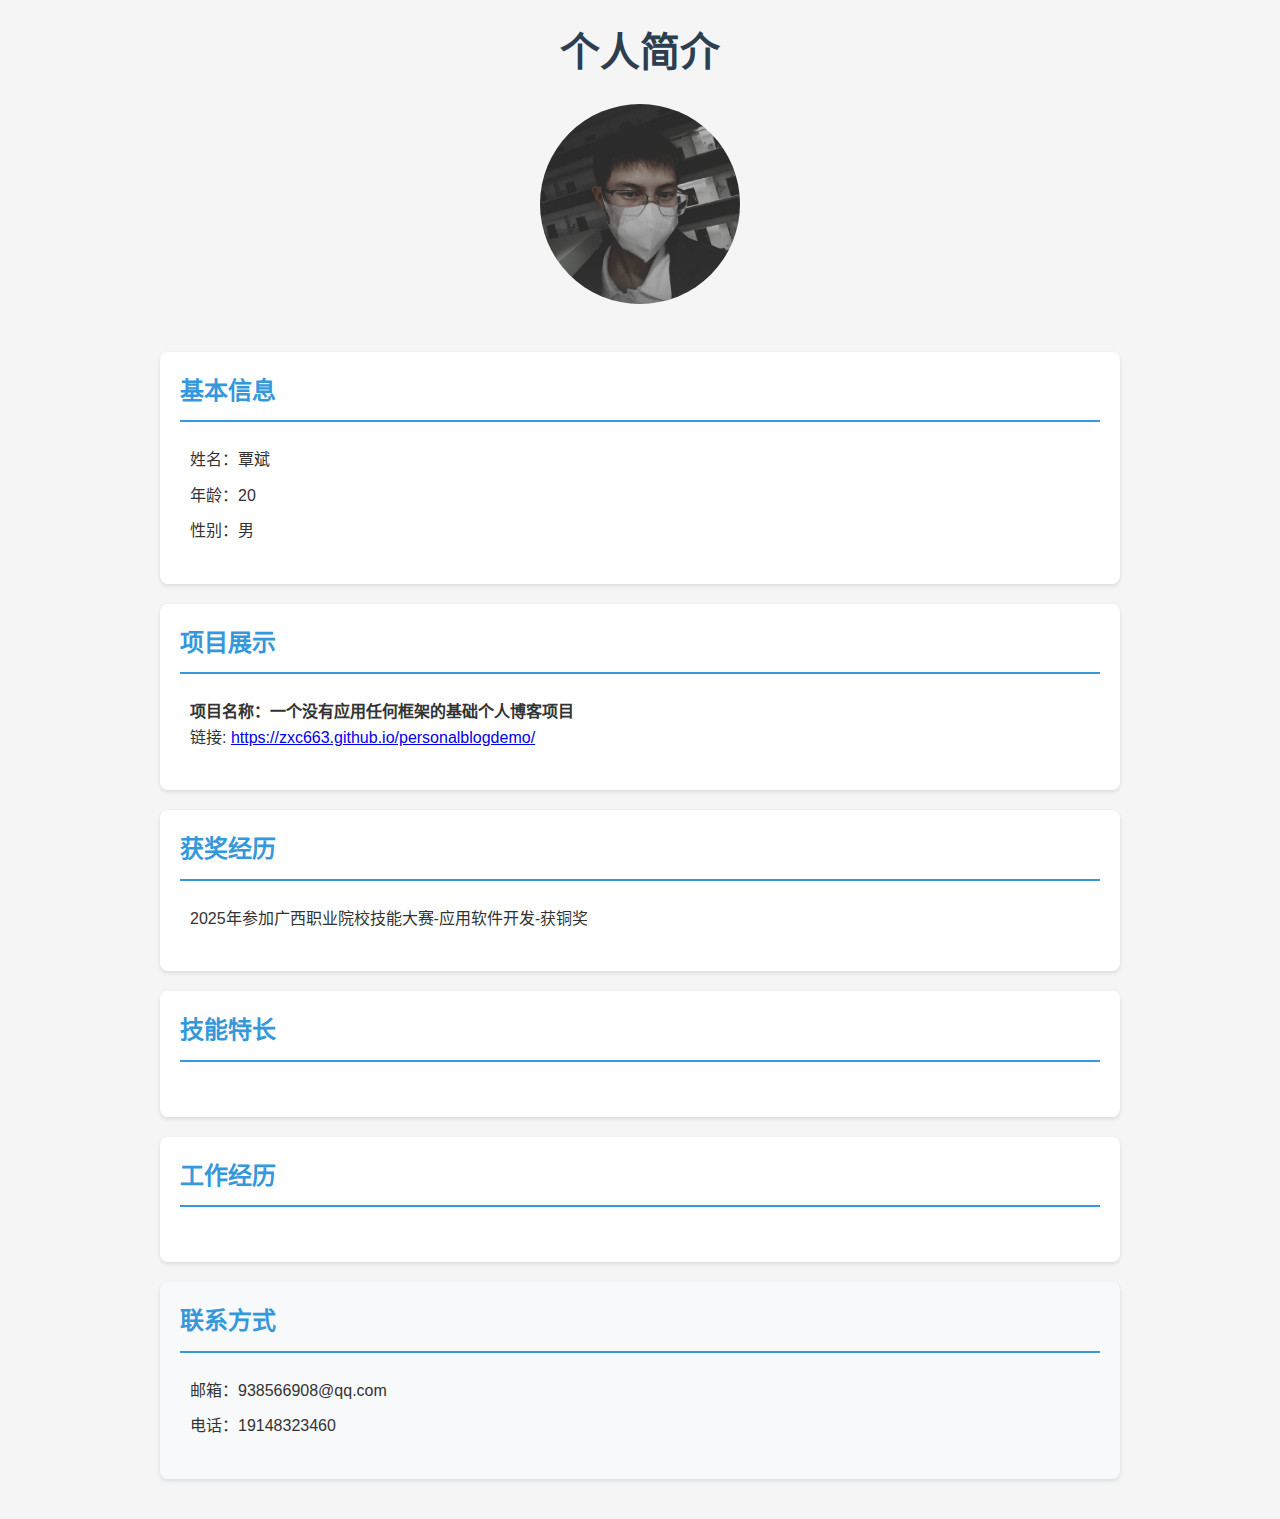
<file: index.html>
<!DOCTYPE html>
<html lang="zh-CN">
<head>
    <meta charset="UTF-8">
    <meta name="viewport" content="width=device-width, initial-scale=1.0">
    <title>个人简介</title>
    <link rel="stylesheet" href="styles.css">
</head>
<body>
    <div class="container">
        <header>
            <h1>个人简介</h1>
            <div class="profile-image">
                <img src="aaa.jpg" alt="个人照片" id="avatar">
            </div>
        </header>

        <section class="basic-info">
            <h2>基本信息</h2>
            <div class="info-content">
                <p>姓名：覃斌</p>
                <p>年龄：20</p>
                <p>性别：男</p>
            </div>
        </section>

        <section class="education">
            <h2>项目展示</h2>
            <div class="info-content">
               <h4>项目名称：一个没有应用任何框架的基础个人博客项目</h4>
                <p>链接: <a href="https://zxc663.github.io/personalblogdemo/">
                    https://zxc663.github.io/personalblogdemo/</a>
                    </p>
            </div>
        </section>

     

        <section class="awards">
            <h2>获奖经历</h2>
            <div class="info-content">
              <p>2025年参加广西职业院校技能大赛-应用软件开发-获铜奖 </p>
            </div>
        </section>

        <section class="skills">
            <h2>技能特长</h2>
            <div class="info-content">
                
            </div>
        </section>

        <section class="experience">
            <h2>工作经历</h2>
            <div class="info-content">
            
            </div>
        </section>

        <section class="contact">
            <h2>联系方式</h2>
            <div class="info-content">
                <p>邮箱：938566908@qq.com</p>
                <p>电话：19148323460</p>
            </div>
        </section>
    </div>
</body>
</html>
</file>
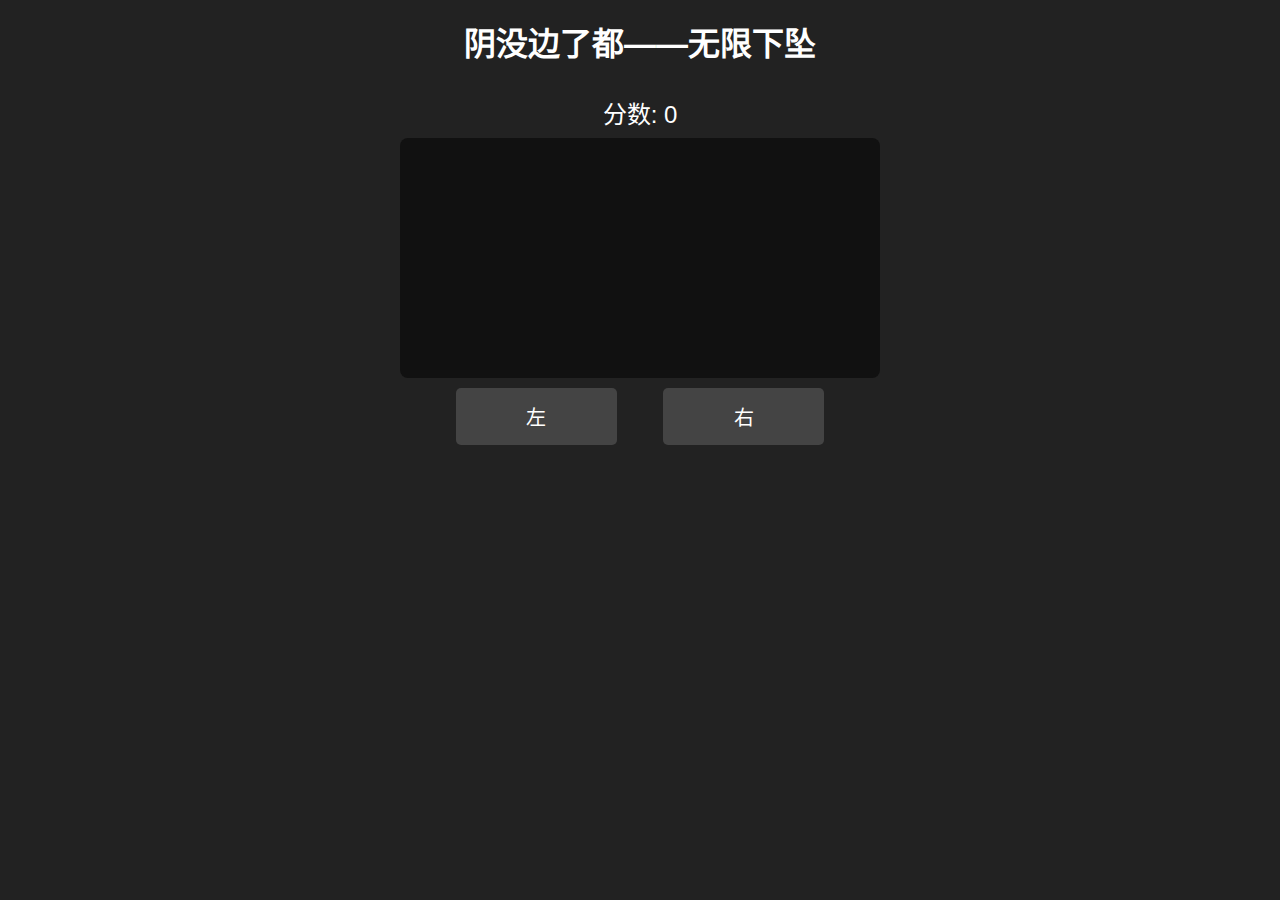
<file: 1.HTML>
<!DOCTYPE html>
<html lang="zh-CN">
<head>
  <meta charset="UTF-8">
  <title>阴没边了都——无限下坠（升级版）</title>
  <meta name="viewport" content="width=device-width, initial-scale=1, user-scalable=no">
  <style>
    html, body {
      height: 100%;
      margin: 0;
      background: #222;
      color: #fff;
      font-family: sans-serif;
    }
    body {
      display: flex;
      flex-direction: column;
      align-items: center;
      min-height: 100vh;
      justify-content: flex-start;
      overflow-x: hidden;
    }
    h1 { margin-top: 18px; }
    #score { font-size: 24px; margin: 10px 0 8px; }
    #container {
      width: 100vw;
      max-width: 480px;
      display: flex;
      flex-direction: column;
      align-items: center;
    }
    canvas {
      background: #111;
      display: block;
      border-radius: 8px;
      width: 100%;
      height: auto;
      max-width: 100vw;
      touch-action: none;
      box-sizing: border-box;
    }
    .btns {
      display: flex;
      justify-content: space-between;
      width: 80%;
      margin: 10px auto;
      user-select: none;
    }
    .btn {
      background: #444;
      color: #fff;
      border: none;
      border-radius: 5px;
      font-size: 20px;
      padding: 14px 0;
      width: 42%;
      margin: 0 2%;
      touch-action: manipulation;
      transition: background 0.2s;
    }
    .btn:active { background: #666; }
    @media (max-width: 480px) {
      #container { max-width: 100vw; }
      canvas { max-width: 100vw; }
    }
  </style>
</head>
<body>
  <h1>阴没边了都——无限下坠</h1>
  <div id="container">
    <div id="score">分数: 0</div>
    <canvas id="game"></canvas>
    <div class="btns">
      <button class="btn" id="leftBtn">左</button>
      <button class="btn" id="rightBtn">右</button>
    </div>
  </div>
  <script>
    // 响应式尺寸
    function getCanvasSize() {
      // 最大宽度480，最大高度720，适配绝大多数手机
      const w = Math.min(window.innerWidth, 480);
      const h = Math.min(window.innerHeight * 0.7, 720);
      return { w, h };
    }

    const canvas = document.getElementById('game');
    const ctx = canvas.getContext('2d');
    let { w: areaWidth, h: areaHeight } = getCanvasSize();
    canvas.width = areaWidth;
    canvas.height = areaHeight;

    // 玩家和障碍初始化
    let player = { x: areaWidth/2, y: areaHeight-80, r: 18, speed: 6 };
    let obstacles = [];
    let score = 0, gameOver = false;
    let expandMax = areaWidth; // 最大扩展宽度（不超屏幕）

    // 触屏左右控制变量
    let moveLeft = false, moveRight = false;

    function resizeGame() {
      const size = getCanvasSize();
      areaWidth = size.w;
      areaHeight = size.h;
      canvas.width = areaWidth;
      canvas.height = areaHeight;
      expandMax = areaWidth;
      // 玩家x位置不出界
      player.x = Math.max(player.r, Math.min(player.x, areaWidth - player.r));
      player.y = Math.max(player.r, Math.min(player.y, areaHeight - player.r));
    }
    window.addEventListener('resize', resizeGame);

    function drawPlayer() {
      ctx.beginPath();
      ctx.arc(player.x, player.y, player.r, 0, 2 * Math.PI);
      ctx.fillStyle = '#44c';
      ctx.fill();
      ctx.lineWidth = 2;
      ctx.strokeStyle = "#fff";
      ctx.stroke();
    }

    function drawObstacles() {
      obstacles.forEach(o => {
        ctx.fillStyle = '#666';
        ctx.fillRect(o.x, o.y, o.w, o.h);
      });
    }

    function updateObstacles() {
      for (let o of obstacles) o.y += 3 + Math.min(score / 300, 8); // 随分数变快
      if (Math.random() < 0.03) {
        const w = 40 + Math.random() * 40;
        const x = Math.random() * (areaWidth - w);
        obstacles.push({ x, y: -20, w, h: 20 });
      }
      obstacles = obstacles.filter(o => o.y < areaHeight);
    }

    function checkCollision() {
      for (let o of obstacles) {
        if (
          player.x + player.r > o.x && player.x - player.r < o.x + o.w &&
          player.y + player.r > o.y && player.y - player.r < o.y + o.h
        ) {
          gameOver = true;
        }
      }
    }

    function expandArea() {
      // 不再无限扩展，最大为屏幕宽度
      // areaWidth = Math.min(areaWidth + 0.08, expandMax);
      // canvas.width = areaWidth;
    }

    function gameLoop() {
      if (gameOver) {
        ctx.fillStyle = "#fff";
        ctx.font = "32px sans-serif";
        ctx.textAlign = "center";
        ctx.fillText("阴没边了都！", areaWidth / 2, areaHeight / 2 - 12);
        ctx.font = "22px sans-serif";
        ctx.fillText("分数: " + score, areaWidth / 2, areaHeight / 2 + 32);
        ctx.font = "18px sans-serif";
        ctx.fillText("按空格或触摸重来", areaWidth / 2, areaHeight / 2 + 60);
        return;
      }
      ctx.clearRect(0, 0, areaWidth, areaHeight);
      drawPlayer();
      drawObstacles();
      updateObstacles();
      checkCollision();
      score++;
      document.getElementById('score').innerText = "分数: " + score;

      // 玩家移动
      if (moveLeft) player.x -= player.speed;
      if (moveRight) player.x += player.speed;
      if (player.x < player.r) player.x = player.r;
      if (player.x > areaWidth - player.r) player.x = areaWidth - player.r;

      // area不扩展，始终居中
      expandArea();
      requestAnimationFrame(gameLoop);
    }

    // 键盘
    document.addEventListener('keydown', e => {
      if (e.key === 'a' || e.key === 'ArrowLeft') moveLeft = true;
      if (e.key === 'd' || e.key === 'ArrowRight') moveRight = true;
      if (gameOver && (e.key === ' ' || e.key === 'r')) restart();
    });
    document.addEventListener('keyup', e => {
      if (e.key === 'a' || e.key === 'ArrowLeft') moveLeft = false;
      if (e.key === 'd' || e.key === 'ArrowRight') moveRight = false;
    });

    // 按钮
    document.getElementById('leftBtn').addEventListener('touchstart', e => { moveLeft = true; e.preventDefault(); });
    document.getElementById('leftBtn').addEventListener('touchend', e => { moveLeft = false; e.preventDefault(); });
    document.getElementById('rightBtn').addEventListener('touchstart', e => { moveRight = true; e.preventDefault(); });
    document.getElementById('rightBtn').addEventListener('touchend', e => { moveRight = false; e.preventDefault(); });

    // 按钮支持鼠标
    document.getElementById('leftBtn').addEventListener('mousedown', e => { moveLeft = true; });
    document.getElementById('leftBtn').addEventListener('mouseup', e => { moveLeft = false; });
    document.getElementById('rightBtn').addEventListener('mousedown', e => { moveRight = true; });
    document.getElementById('rightBtn').addEventListener('mouseup', e => { moveRight = false; });

    // 触摸滑动屏幕控制
    let touchStartX = null;
    canvas.addEventListener('touchstart', e => {
      if (gameOver) { restart(); return; }
      if (e.touches.length
</file>
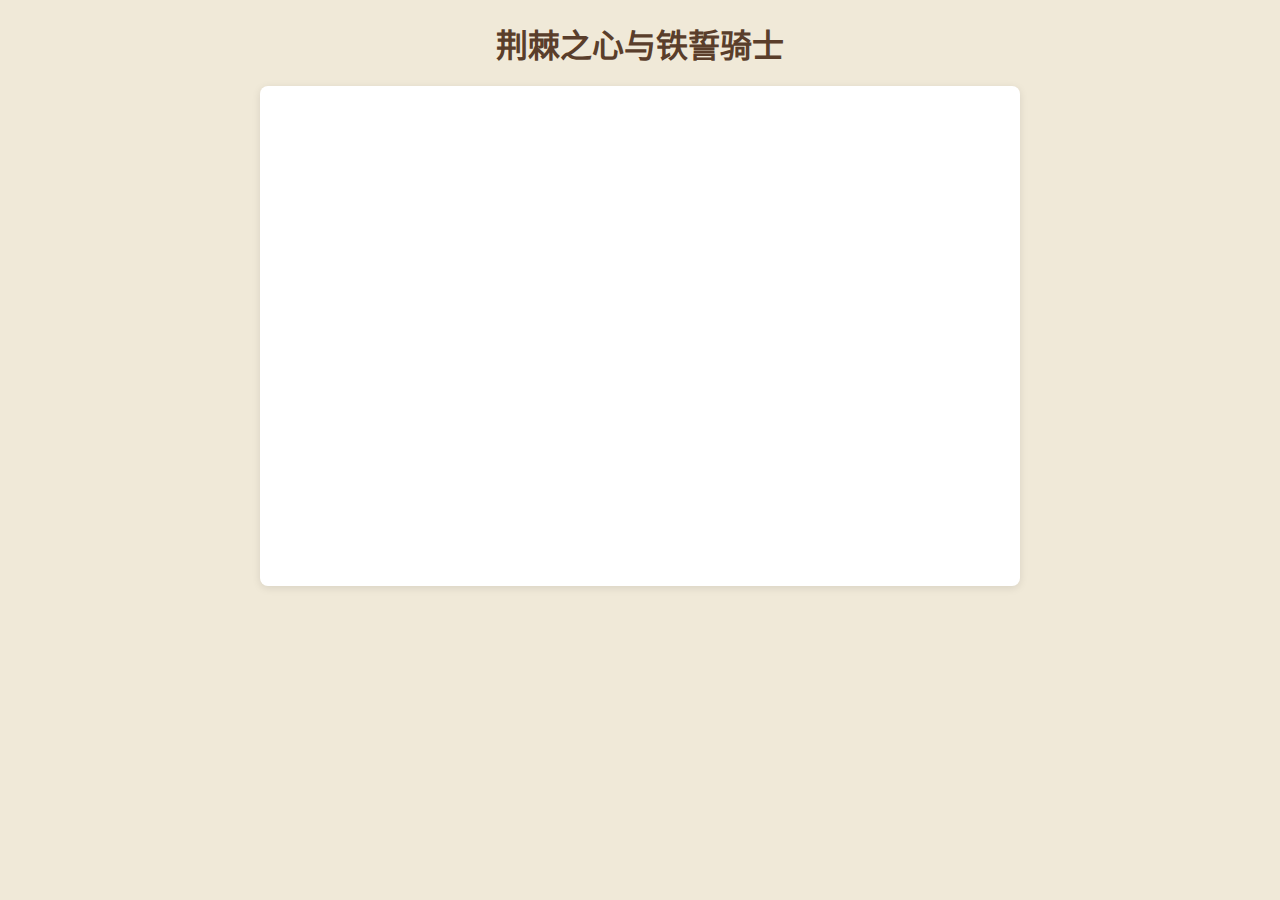
<file: 2.HTML>
<!DOCTYPE html>
<html lang="zh-CN">
<head>
    <meta charset="UTF-8">
    <meta name="viewport" content="width=device-width, initial-scale=1.0">
    <title>荆棘之心与铁誓骑士</title>
    <style>
        * {
            margin: 0;
            padding: 0;
            box-sizing: border-box;
            font-family: 'Microsoft YaHei', Arial, sans-serif;
        }

        body {
            background-color: #f0e9d8;
            padding: 20px;
            max-width: 800px;
            margin: 0 auto;
        }

        h1 {
            text-align: center;
            color: #5a3e2b;
            margin-bottom: 20px;
        }

        /* 对话历史区域 - 核心功能 */
        #dialogue-history {
            height: 500px;
            background-color: #fff;
            border-radius: 8px;
            padding: 20px;
            margin-bottom: 20px;
            overflow-y: auto;
            box-shadow: 0 2px 8px rgba(0,0,0,0.1);
            line-height: 1.6;
        }

        .dialogue-line {
            margin-bottom: 18px;
            padding-left: 8px;
            border-left: 3px solid transparent;
        }

        .dialogue-speaker {
            font-weight: bold;
            margin-right: 10px;
            display: inline-block;
            min-width: 60px;
        }

        .speaker-艾拉 {
            color: #8b5a2b;
            border-left-color: #8b5a2b;
        }

        .speaker-系统 {
            color: #4a6fa5;
            border-left-color: #4a6fa5;
            font-style: italic;
        }

        .speaker-雷恩 {
            color: #2e8b57;
            border-left-color: #2e8b57;
        }

        .dialogue-text {
            vertical-align: top;
        }

        /* 选项按钮区域 - 核心功能 */
        #options-container {
            display: flex;
            flex-direction: column;
            gap: 12px;
        }

        .option-btn {
            padding: 15px 20px;
            background-color: #5a3e2b;
            color: white;
            border: none;
            border-radius: 6px;
            font-size: 16px;
            text-align: left;
            cursor: pointer;
            transition: all 0.3s ease;
            box-shadow: 0 2px 4px rgba(0,0,0,0.15);
        }

        .option-btn:hover {
            background-color: #8b5a2b;
            transform: translateX(5px);
            box-shadow: 0 3px 6px rgba(0,0,0,0.2);
        }

        .option-btn:disabled {
            background-color: #ccc;
            cursor: not-allowed;
            transform: none;
            box-shadow: none;
        }

        /* 打字机效果辅助 */
        #typing-indicator {
            color: #666;
            font-style: italic;
            text-align: center;
            padding: 10px;
            display: none;
        }

        /* 滚动条美化 */
        #dialogue-history::-webkit-scrollbar {
            width: 8px;
        }

        #dialogue-history::-webkit-scrollbar-track {
            background: #f1f1f1;
            border-radius: 4px;
        }

        #dialogue-history::-webkit-scrollbar-thumb {
            background: #bbb;
            border-radius: 4px;
        }

        #dialogue-history::-webkit-scrollbar-thumb:hover {
            background: #999;
        }
    </style>
</head>
<body>
    <h1>荆棘之心与铁誓骑士</h1>
    
    <div id="dialogue-history"></div>
    <div id="typing-indicator">正在讲述故事...</div>
    <div id="options-container"></div>

    <script>
        // 游戏核心状态管理
        const gameState = {
            currentSceneId: "scene_1_start",
            relationships: { ella: 50 }, // 保留好感度逻辑但不显示
            storyRoute: null, // loyal(忠诚)/rebel(叛逃)/investigate(调查)
            flags: {
                hasSeenMagic: false,
                hasGottenEvidence: false,
                hasAidedElla: false
            }
        };

        // 优化后场景数据 - 贴合人设：艾拉（犀利叛逆+细腻）、雷恩（坚定+有温度）
        const scenes = {
            // 第一章：启程 - 试探与伪装
            "scene_1_start": {
                speaker: "艾拉",
                text: "艾拉指尖摩挲着颈间荆棘项链的红宝石，目光掠过窗外倒退的树影，声音里淬着寒意：'父亲的新护卫？叫雷恩是吧？别装了——你我都清楚，你不是来“保护”我的，是来押着我去边境，换那几座破铁矿的“监工”。'",
                options: [
                    {
                        text: "“雷恩，见过公主殿下。我的职责是确保您安全抵达要塞，这既是命令，也是骑士的本分。”",
                        nextScene: "scene_1_loyal",
                        effect: { relationships: { ella: -5 } },
                        speaker: "雷恩",
                        route: "loyal"
                    },
                    {
                        text: "“如果监工都穿这么亮的盔甲，皇家护卫队的‘低调’考核，我怕是要垫底了。”",
                        nextScene: "scene_1_humor",
                        effect: { relationships: { ella: +8 } },
                        speaker: "雷恩"
                    },
                    {
                        text: "“您的项链纹路像在抑制什么力量。而且您说‘换铁矿’时，指尖攥紧了裙摆——您在抗拒这场联姻，对吗？”",
                        nextScene: "scene_1_insight",
                        effect: { relationships: { ella: 0 } },
                        speaker: "雷恩"
                    }
                ]
            },
            "scene_1_loyal": {
                speaker: "艾拉",
                text: "艾拉冷笑一声，转头时眼底尽是讥诮：'又是个把“本分”挂在嘴边的木头。也好，雷恩骑士，希望你的“本分”，别变成捆住我手脚的锁链。'",
                options: [
                    {
                        text: "“骑士的本分是守护，不是囚禁。我会用剑证明，而非空话。”",
                        nextScene: "scene_2_approach",
                        effect: { relationships: { ella: -3 } },
                        speaker: "雷恩"
                    }
                ]
            },
            "scene_1_humor": {
                speaker: "艾拉",
                text: "艾拉嘴角绷不住向上弯了弯，指尖的红宝石闪过一丝微光：'算你有点意思，比前几个只会背《骑士守则》的老古板强。平民出身靠剑术破格晋升？难怪不懂宫廷里的弯弯绕。'",
                options: [
                    {
                        text: "“剑术好至少能挡刀，总比只会耍嘴皮子的强。路上有麻烦，我替您挡着。”",
                        nextScene: "scene_2_approach",
                        effect: { relationships: { ella: +5 } },
                        speaker: "雷恩"
                    },
                    {
                        text: "“主要是怕被教官罚跑五十圈——比起宫廷弯弯绕，还是练剑简单。”",
                        nextScene: "scene_2_approach",
                        effect: { relationships: { ella: +3 } },
                        speaker: "雷恩"
                    }
                ]
            },
            "scene_1_insight": {
                speaker: "艾拉",
                text: "艾拉指尖猛地掐进项链绳结，脸色沉了沉：'你倒比那些只会察言观色的朝臣眼尖。这是“荆棘之心”，我母亲的遗物——也是用来封我魔法的枷锁。至于联姻……把人当货物交易，你觉得合理？'",
                options: [
                    {
                        text: "“王国需要铁矿养兵，有时牺牲难免。我会确保您安全，这是我的任务。”",
                        nextScene: "scene_2_approach",
                        effect: { relationships: { ella: -10 } },
                        speaker: "雷恩",
                        route: "loyal"
                    },
                    {
                        text: "“不合理。但我现在能做的，只有先护住您的命——其他的，我们路上再想办法。”",
                        nextScene: "scene_2_approach",
                        effect: { relationships: { ella: +5 } },
                        speaker: "雷恩"
                    }
                ]
            },

            // 第二章：林中遇袭 - 信任的转折点
            "scene_2_approach": {
                speaker: "系统",
                text: "马车突然狠狠一震，车轮碾过陷阱的脆响刺破空气！车外传来护卫的惨叫，粗哑的嗓音嘶吼：'把公主拖出来！凡里克大人有令，活要见人，死要见尸！'",
                options: [
                    {
                        text: "“殿下锁好车门！我去解决他们，很快回来！”",
                        nextScene: "scene_2_attack",
                        effect: { relationships: { ella: 0 } },
                        speaker: "雷恩"
                    }
                ]
            },
            "scene_2_attack": {
                speaker: "系统",
                text: "你拔剑冲出去，才发现袭击者穿的是王国卫兵制服——只是刮掉了皇家徽章！刀刃相撞间，你瞥见个蒙面人绕去车后，短匕淬着绿油油的毒；而艾拉的车窗悄悄降下，指尖凝着淡紫色的魔法光，荆棘项链在发烫！",
                options: [
                    {
                        text: "“殿下不准动！待在车里！魔法会暴露身份，这是命令！”",
                        nextScene: "scene_2_aftermath_force",
                        effect: { relationships: { ella: -12, flag: { hasSeenMagic: true } } },
                        speaker: "雷恩",
                        route: "loyal"
                    },
                    {
                        text: "“殿下，我替你挡着！你用魔法自保，我信你不会乱来！”",
                        nextScene: "scene_2_aftermath_trust",
                        effect: { relationships: { ella: +15, flag: { hasSeenMagic: true } } },
                        speaker: "雷恩"
                    },
                    {
                        text: "“您会魔法？！凡里克是谁？这些人是他派来的？”",
                        nextScene: "scene_2_aftermath_doubt",
                        effect: { relationships: { ella: -8, flag: { hasSeenMagic: true } } },
                        speaker: "雷恩"
                    }
                ]
            },
            "scene_2_aftermath_force": {
                speaker: "艾拉",
                text: "战斗结束后，艾拉站在被冻成冰雕的袭击者旁，脸色惨白，项链失去光泽：'你看见了。我不只是“联姻筹码”，还是个被王室封印魔法的“异类”。这些人是首席顾问凡里克的私兵——他要在我嫁去边境前，灭口。'",
                options: [
                    {
                        text: "“即便如此，我仍要完成护送任务。但在那之前，我会用剑挡下所有针对您的危险。”",
                        nextScene: "scene_3_campfire_loyal",
                        effect: { relationships: { ella: -5 } },
                        speaker: "雷恩",
                        route: "loyal"
                    }
                ]
            },
            "scene_2_aftermath_trust": {
                speaker: "艾拉",
                text: "艾拉收了魔法，递来块刻着狮子徽章的令牌，指尖还带着余温：'谢了。凡里克想借联姻除掉我，好让我那草包弟弟继位。这令牌能调要塞三成守军，你拿着——以后我们算半个同盟了。'",
                options: [
                    {
                        text: "“同盟得讲证据。凡里克是国王亲信，我们得拿到他的把柄，才能揭穿他。”",
                        nextScene: "scene_3_campfire_investigate",
                        effect: { relationships: { ella: +10 } },
                        speaker: "雷恩",
                        route: "investigate"
                    },
                    {
                        text: "“要什么证据？联姻本就是陷阱，我带你走，去王都找国王对质。”",
                        nextScene: "scene_3_campfire_rebel",
                        effect: { relationships: { ella: +15 } },
                        speaker: "雷恩",
                        route: "rebel"
                    }
                ]
            },
            "scene_2_aftermath_doubt": {
                speaker: "艾拉",
                text: "艾拉后退半步，项链发出细锐的嗡鸣，眼神像带了刺：'你先问魔法，再问凡里克？你在乎的是真相，还是我这个“异类”会不会威胁到你的任务？凡里克私通邻国，我知道他的秘密，所以他要杀我！'",
                options: [
                    {
                        text: "“我不是质疑你。告诉我凡里克的阴谋，我们一起想办法——我不会把你当‘异类’。”",
                        nextScene: "scene_3_campfire_investigate",
                        effect: { relationships: { ella: -3 } },
                        speaker: "雷恩",
                        route: "investigate"
                    },
                    {
                        text: "“无论你会不会魔法，保护你完成任务都是我的职责。凡里克的事，我会上报国王。”",
                        nextScene: "scene_3_campfire_loyal",
                        effect: { relationships: { ella: -8 } },
                        speaker: "雷恩",
                        route: "loyal"
                    }
                ]
            },

            // 第三章：篝火夜话 - 秘密与心扉
            "scene_3_campfire_loyal": {
                speaker: "艾拉",
                text: "篝火跳着火星，艾拉把项链塞进衣领，声音轻得像风：'雷恩，你说骑士的“忠诚”是什么？是听国王的话，哪怕他让你送一个人去死？还是……守住你心里觉得对的事？'",
                options: [
                    {
                        text: "“骑士的忠诚是守诺。国王命我护您安全，我就不会让您出事——这就是我的正义。”",
                        nextScene: "scene_4_loyal_1",
                        effect: { relationships: { ella: -10 } },
                        speaker: "雷恩"
                    },
                    {
                        text: "“我不知道……但我会先护您到要塞。如果凡里克真要动手，我不会坐视不管。”",
                        nextScene: "scene_4_loyal_2",
                        effect: { relationships: { ella: -5 } },
                        speaker: "雷恩"
                    }
                ]
            },
            "scene_3_campfire_investigate": {
                speaker: "艾拉",
                text: "艾拉把张皱巴巴的纸按在篝火旁，字迹潦草却盖着皇家印：'这是凡里克和邻国的密信，说“荆棘之心已控，联姻后即可动手”。婚宴上他会给我下毒，嫁祸邻国开战。我们得拿到原件，当众揭穿他。'",
                options: [
                    {
                        text: "“我扮成侍卫混进他房间找原件。你在宴会上跟他周旋，吸引注意力——我们配合好。”",
                        nextScene: "scene_4_investigate_1",
                        effect: { relationships: { ella: +8, flag: { hasGottenEvidence: false } } },
                        speaker: "雷恩"
                    },
                    {
                        text: "“找要塞指挥官帮忙？凭这副本，让他派伏兵——拿到原件就动手，更稳妥。”",
                        nextScene: "scene_4_investigate_2",
                        effect: { relationships: { ella: +3, flag: { hasGottenEvidence: false } } },
                        speaker: "雷恩"
                    }
                ]
            },
            "scene_3_campfire_rebel": {
                speaker: "艾拉",
                text: "艾拉盯着篝火，眼里像有火苗在跳，项链的红宝石泛着暖光：'凡里克在要塞埋了死士，婚宴是鸿门宴！我们别去，连夜绕路回王都——但路上肯定有追兵，你真要跟我走？这可是叛逃。'",
                options: [
                    {
                        text: "“我不是叛逃，是选对的事。我的剑会替你劈开追兵，你去哪，我就护到哪。”",
                        nextScene: "scene_4_rebel_1",
                        effect: { relationships: { ella: +15 } },
                        speaker: "雷恩"
                    },
                    {
                        text: "“直接走太冒险。我们假意去要塞，半路甩开追兵——用计比硬拼好。”",
                        nextScene: "scene_4_rebel_2",
                        effect: { relationships: { ella: +10 } },
                        speaker: "雷恩"
                    }
                ]
            },

            // 第四章：分歧与抉择 - 三条道路
            // 忠诚路线
            "scene_4_loyal_1": {
                speaker: "系统",
                text: "到了边境小镇，你掀开艾拉的帐篷，只看见张字条：'我不能让凡里克的阴谋得逞，别追我，完成你的任务吧。' 镇外马蹄声越来越近——凡里克的追兵到了。",
                options: [
                    {
                        text: "“向要塞守军报告，按命令继续准备联姻——这是我的任务。”",
                        nextScene: "scene_5_loyal_tragedy",
                        effect: { relationships: { ella: -20 } },
                        speaker: "雷恩"
                    },
                    {
                        text: "“任务算什么？她一个人打不过追兵。拔剑追出去：‘艾拉，我来帮你！’”",
                        nextScene: "scene_5_loyal_regret",
                        effect: { relationships: { ella: +12, flag: { hasAidedElla: true } } },
                        speaker: "雷恩"
                    }
                ]
            },
            "scene_4_loyal_2": {
                speaker: "系统",
                text: "进了要塞，凡里克假笑着迎上来：'雷恩骑士，公主累了，今晚你守在她房外。' 深夜，房里传来打斗声，你踹开门，看见艾拉被两个死士按在地上，凡里克阴笑：'正好，两个碍事的一起解决。'",
                options: [
                    {
                        text: "“放开她！我以骑士之名起誓，今天你别想动她一根手指！”",
                        nextScene: "scene_5_loyal_awaken",
                        effect: { relationships: { ella: +18, flag: { hasAidedElla: true } } },
                        speaker: "雷恩"
                    },
                    {
                        text: "“凡里克大人，国王命我护公主安全！你这样，我要上报王室！”",
                        nextScene: "scene_5_loyal_fail",
                        effect: { relationships: { ella: -15 } },
                        speaker: "雷恩"
                    }
                ]
            },

            // 调查路线
            "scene_4_investigate_1": {
                speaker: "系统",
                text: "婚宴当晚，你扮成侍卫溜进凡里克房间，在书架暗格里摸到密信原件——上面还写着“封印魔法，控制王室血脉”！突然门被推开，凡里克冷笑着举剑：'雷恩骑士，偷东西可不是骑士所为啊。'",
                options: [
                    {
                        text: "“拿着密信冲出去，直奔宴会厅：‘大家看！凡里克通敌害公主的证据！’”",
                        nextScene: "scene_5_investigate_success",
                        effect: { relationships: { ella: +20, flag: { hasGottenEvidence: true } } },
                        speaker: "雷恩"
                    },
                    {
                        text: "“把密信塞进怀里，拔剑跟他周旋：‘艾拉说你会来，她已经引开众人了！’”",
                        nextScene: "scene_5_investigate_smart",
                        effect: { relationships: { ella: +12, flag: { hasGottenEvidence: true } } },
                        speaker: "雷恩"
                    }
                ]
            },
            "scene_4_investigate_2": {
                speaker: "系统",
                text: "你把副本给要塞指挥官，他看完皱眉：'凡里克位高权重，副本没用。但我调一队亲信埋伏在殿外，你拿到原件就举剑为号——我们里外夹击。'",
                options: [
                    {
                        text: "“按计划来，我跟艾拉配合拿原件，信号一发，伏兵就上！”",
                        nextScene: "scene_5_investigate_success",
                        effect: { relationships: { ella: +15, flag: { hasGottenEvidence: true } } },
                        speaker: "雷恩"
                    },
                    {
                        text: "“不行，太冒险。我先告诉艾拉延后，等摸清死士位置再动手——安全第一。”",
                        nextScene: "scene_5_investigate_delay",
                        effect: { relationships: { ella: +8 } },
                        speaker: "雷恩"
                    }
                ]
            },

            // 叛逃路线
            "scene_4_rebel_1": {
                speaker: "系统",
                text: "你们连夜逃进山谷，却被追兵堵住！为首的骑士喊：'雷恩，背叛王国者，格杀勿论！放下公主投降！' 艾拉的项链开始发烫，她咬着牙：'封印要松了，我需要时间解开封印！'",
                options: [
                    {
                        text: "“拔剑挡在她身前，对追兵喊：‘想伤她，先踏过我的尸体！’”",
                        nextScene: "scene_5_rebel_hero",
                        effect: { relationships: { ella: +25 } },
                        speaker: "雷恩"
                    },
                    {
                        text: "“拉着她退进山洞，用石头堵门：‘我在这挡着，你赶紧解封印——别让我白拼！’”",
                        nextScene: "scene_5_rebel_strategy",
                        effect: { relationships: { ella: +18 } },
                        speaker: "雷恩"
                    }
                ]
            },
            "scene_4_rebel_2": {
                speaker: "系统",
                text: "你们假意进要塞，深夜趁守卫换班溜出去，却见凡里克带着人在城外等着！艾拉拉住你的手，指尖发凉：'往东跑，魔法森林里有我母亲的避难所——我们能甩掉他们！'",
                options: [
                    {
                        text: "“你先跑，我断后！” 把她往森林推：“我会追上你，相信我！”",
                        nextScene: "scene_5_rebel_sacrifice",
                        effect: { relationships: { ella: +22 } },
                        speaker: "雷恩"
                    },
                    {
                        text: "“背靠背跟她站着，拔剑：‘你用小魔法挡一下，我们边打边退——一起走！’”",
                        nextScene: "scene_5_rebel_fight",
                        effect: { relationships: { ella: +15 } },
                        speaker: "雷恩"
                    }
                ]
            },

            // 第五章：终局 - 王座之前
            // 忠诚路线结局
            "scene_5_loyal_tragedy": {
                speaker: "系统",
                text: "你按命令完成了联姻，王国拿到了铁矿。但三年后，凡里克勾结的邻国突然入侵，城破那天，你在反抗军的尸体堆里找到了荆棘项链——艾拉成了反抗军首领，战死前还攥着你的骑士徽章。你握着项链，战死在她倒下的地方。",
                options: [
                    {
                        text: "“重新开始，换一种选择”",
                        nextScene: "scene_1_start",
                        effect: { relationships: { ella: 50 }, flag: { hasSeenMagic: false, hasGottenEvidence: false, hasAidedElla: false } },
                        speaker: "系统"
                    }
                ]
            },
            "scene_5_loyal_regret": {
                speaker: "系统",
                text: "你追上艾拉时，她已经中了毒箭。你杀退追兵，她靠在你怀里笑：'我还以为……你只会守着你的任务。' 你们逃回王都揭穿凡里克，联姻作废，但你终究是骑士，她成了女王。每次上朝，她看你的眼神都带着遗憾，却始终隔着君臣之礼。",
                options: [
                    {
                        text: "“重新开始，弥补遗憾”",
                        nextScene: "scene_1_start",
                        effect: { relationships: { ella: 50 }, flag: { hasSeenMagic: false, hasGottenEvidence: false, hasAidedElla: false } },
                        speaker: "系统"
                    }
                ]
            },
            "scene_5_loyal_awaken": {
                speaker: "系统",
                text: "你拼死杀了死士，凡里克想跑，却被艾拉解开封印的魔法困住。你们押着他回王都，国王才知自己被蒙在鼓里，废除了联姻。艾拉拍着你的肩，眼里有了笑意：'原来骑士的忠诚，也可以选对的事——以后，你做我的护卫队长吧。'",
                options: [
                    {
                        text: "“重新开始，探索更多可能”",
                        nextScene: "scene_1_start",
                        effect: { relationships: { ella: 50 }, flag: { hasSeenMagic: false, hasGottenEvidence: false, hasAidedElla: false } },
                        speaker: "系统"
                    }
                ]
            },
            "scene_5_loyal_fail": {
                speaker: "系统",
                text: "你的犹豫给了凡里克机会，他下令死士动手。艾拉为了护你，中了毒箭，临终前把荆棘项链塞给你：'别……别再做只会听话的骑士……' 你杀了凡里克，却永远失去了她。后来你成了皇家护卫长，却再也没笑过，也再也没拔过剑。",
                options: [
                    {
                        text: "“重新开始，不再犹豫”",
                        nextScene: "scene_1_start",
                        effect: { relationships: { ella: 50 }, flag: { hasSeenMagic: false, hasGottenEvidence: false, hasAidedElla: false } },
                        speaker: "系统"
                    }
                ]
            },

            // 调查路线结局
            "scene_5_investigate_success": {
                speaker: "系统",
                text: "你举着密信冲进宴会厅，凡里克想狡辩，艾拉已经解开封印，用魔法逼他说出真相。国王赶来后震怒，下令抓了凡里克。事后艾拉笑着递你一杯酒：'雷恩，你不仅有勇气，还信我——这样的盟友，我想一直留在身边。'",
                options: [
                    {
                        text: "“重新开始，体验其他路线”",
                        nextScene: "scene_1_start",
                        effect: { relationships: { ella: 50 }, flag: { hasSeenMagic: false, hasGottenEvidence: false, hasAidedElla: false } },
                        speaker: "系统"
                    }
                ]
            },
            "scene_5_investigate_smart": {
                speaker: "系统",
                text: "你跟凡里克周旋时，艾拉带着宾客赶来，假装跟他争执引开注意。你趁机把密信扔给埋伏的卫兵，凡里克当场被抓。事后艾拉凑到你身边，声音里带了笑意：'没想到你不仅会打架，还会耍计谋——有点迷人。'",
                options: [
                    {
                        text: "“重新开始，靠近心动结局”",
                        nextScene: "scene_1_start",
                        effect: { relationships: { ella: 50 }, flag: { hasSeenMagic: false, hasGottenEvidence: false, hasAidedElla: false } },
                        speaker: "系统"
                    }
                ]
            },
            "scene_5_investigate_delay": {
                speaker: "系统",
                text: "你们延后行动，摸清了死士位置，还找到了凡里克党羽的名单。最终不仅抓了凡里克，还端了他在王都的势力。国王让艾拉自己选未来，她转头看向你：'雷恩，我想改革王室旧规，你愿意陪我一起吗？'",
                options: [
                    {
                        text: "“重新开始，走向并肩之路”",
                        nextScene: "scene_1_start",
                        effect: { relationships: { ella: 50 }, flag: { hasSeenMagic: false, hasGottenEvidence: false, hasAidedElla: false } },
                        speaker: "系统"
                    }
                ]
            },

            // 叛逃路线结局
            "scene_5_rebel_hero": {
                speaker: "系统",
                text: "你挡住所有追兵，艾拉解开封印，魔法爆发把敌人掀飞。她跑过来帮你包扎伤口，指尖微微发抖：'你刚才说的话……我记一辈子。' 你们回王都揭穿凡里克后，艾拉放弃了王位，跟你一起游历大陆——后来，人们都在传，有个会魔法的姑娘和穿亮甲的骑士，在到处行侠仗义。",
                options: [
                    {
                        text: "“重新开始，再遇一次心动”",
                        nextScene: "scene_1_start",
                        effect: { relationships: { ella: 50 }, flag: { hasSeenMagic: false, hasGottenEvidence: false, hasAidedElla: false } },
                        speaker: "系统"
                    }
                ]
            },
            "scene_5_rebel_strategy": {
                speaker: "系统",
                text: "你们在山洞里等到艾拉解开封印，她用魔法引发雪崩困住追兵。逃出去后，她靠在你肩上笑：'你的计谋加我的魔法，简直天衣无缝。' 你们没回王都，而是组织了义军，最终推翻凡里克势力。艾拉成了女王，你成了她的王夫——每天上朝，她都会偷偷跟你递眼神。",
                options: [
                    {
                        text: "“重新开始，解锁圆满结局”",
                        nextScene: "scene_1_start",
                        effect: { relationships: { ella: 50 }, flag: { hasSeenMagic: false, hasGottenEvidence: false, hasAidedElla: false } },
                        speaker: "系统"
                    }
                ]
            },
            "scene_5_rebel_sacrifice": {
                speaker: "系统",
                text: "你断后时被砍伤昏迷，醒来时在魔法森林的小屋里。艾拉握着你的手，眼睛通红：'我还以为……我要失去你了。' 你们联合王室忠臣扳倒凡里克后，一起放弃了贵族身份，在森林里盖了小木屋。每天清晨，你练剑，她摆弄魔法花草——日子平淡，却满是暖意。",
                options: [
                    {
                        text: "“重新开始，再尝一次幸福”",
                        nextScene: "scene_1_start",
                        effect: { relationships: { ella: 50 }, flag: { hasSeenMagic: false, hasGottenEvidence: false, hasAidedElla: false } },
                        speaker: "系统"
                    }
                ]
            },
            "scene_5_rebel_fight": {
                speaker: "系统",
                text: "你们背靠背打退追兵，艾拉用魔法挡箭，你用剑劈出通路。逃到安全地方后，她靠在你身上喘气，笑着说：'原来跟人并肩作战，比一个人用魔法有意思多了。' 你们带着证据回王都，凡里克伏法。艾拉成了女王，你成了骑士团长——没人知道，每晚王宫的窗边，都会有两个人一起看星星。",
                options: [
                    {
                        text: "“重新开始，探索所有可能”",
                        nextScene: "scene_1_start",
                        effect: { relationships: { ella: 50 }, flag: { hasSeenMagic: false, hasGottenEvidence: false, hasAidedElla: false } },
                        speaker: "系统"
                    }
                ]
            }
        };

        // DOM元素获取
        const dialogueHistoryEl = document.getElementById('dialogue-history');
        const optionsContainerEl = document.getElementById('options-container');
        const typingIndicatorEl = document.getElementById('typing-indicator');

        // 1. 打字机效果函数
        function typeWriter(text, element, callback) {
            let index = 0;
            element.textContent = '';
            typingIndicatorEl.style.display = 'block';

            const typingSpeed = 35; // 字符间隔时间(ms)
            let typingInterval;

            // 打字逻辑
            function type() {
                if (index < text.length) {
                    element.textContent += text.charAt(index);
                    index++;
                    // 实时滚动到底部
                    dialogueHistoryEl.scrollTop = dialogueHistoryEl.scrollHeight;
                } else {
                    clearInterval(typingInterval);
                    typingIndicatorEl.style.display = 'none';
                    callback(); // 完成后执行回调
                }
            }

            typingInterval = setInterval(type, typingSpeed);

            // 点击跳过打字效果
            const skipHandler = function() {
                clearInterval(typingInterval);
                element.textContent = text;
                typingIndicatorEl.style.display = 'none';
                dialogueHistoryEl.scrollTop = dialogueHistoryEl.scrollHeight;
                element.removeEventListener('click', skipHandler);
                callback();
            };

            element.addEventListener('click', skipHandler);
        }

        // 2. 添加对话到历史
        function addToDialogueHistory(speaker, text) {
            const dialogueLineEl = document.createElement('div');
            dialogueLineEl.className = 'dialogue-line';
            
            const speakerEl = document.createElement('span');
            speakerEl.className = `dialogue-speaker speaker-${speaker}`;
            speakerEl.textContent = `[${speaker}]：`;
            
            const textEl = document.createElement('span');
            textEl.className = 'dialogue-text';
            
            dialogueLineEl.appendChild(speakerEl);
            dialogueLineEl.appendChild(textEl);
            dialogueHistoryEl.appendChild(dialogueLineEl);

            // 滚动到底部
            dialogueHistoryEl.scrollTop = dialogueHistoryEl.scrollHeight;

            return textEl;
        }

        // 3. 应用选项效果（移除好感度显示相关）
        function applyEffects(effects) {
            if (!effects) return;

            // 处理好感度变化（保留逻辑但不显示）
            if (effects.relationships) {
                Object.keys(effects.relationships).forEach(key => {
                    if (gameState.relationships.hasOwnProperty(key)) {
                        gameState.relationships[key] += effects.relationships[key];
                        // 限制好感度范围 0-100
                        gameState.relationships[key] = Math.max(0, Math.min(100, gameState.relationships[key]));
                    }
                });
            }

            // 处理剧情flag
            if (effects.flag) {
                Object.keys(effects.flag).forEach(key => {
                    gameState.flags[key] = effects.flag[key];
                });
            }

            // 记录故事路线
            if (effects.route) {
                gameState.storyRoute = effects.route;
            }
        }

        // 4. 更新选项按钮
        function updateOptions(options) {
            // 清空现有选项
            optionsContainerEl.innerHTML = '';
            // 禁用选项容器
            optionsContainerEl.style.pointerEvents = 'none';

            // 没有选项时直接返回
            if (!options || options.length === 0) return;

            // 创建新选项按钮
            options.forEach(option => {
                const btn = document.createElement('button');
                btn.className = 'option-btn';
                btn.textContent = option.text;
                btn.disabled = true; // 初始禁用

                // 选项点击事件
                btn.addEventListener('click', () => {
                    // 添加玩家对话
                    const playerTextEl = addToDialogueHistory(option.speaker, option.text);
                    playerTextEl.textContent = option.text; // 直接显示玩家选项
                    dialogueHistoryEl.scrollTop = dialogueHistoryEl.scrollHeight;

                    // 应用效果
                    applyEffects(option);

                    // 记录路线（如果有）
                    if (option.route) {
                        gameState.storyRoute = option.route;
                    }

                    // 加载下一场景
                    setTimeout(() => {
                        loadScene(option.nextScene);
                    }, 300); // 短暂延迟提升体验
                });

                optionsContainerEl.appendChild(btn);
            });

            // 启用选项按钮
            setTimeout(() => {
                const optionBtns = document.querySelectorAll('.option-btn');
</file>
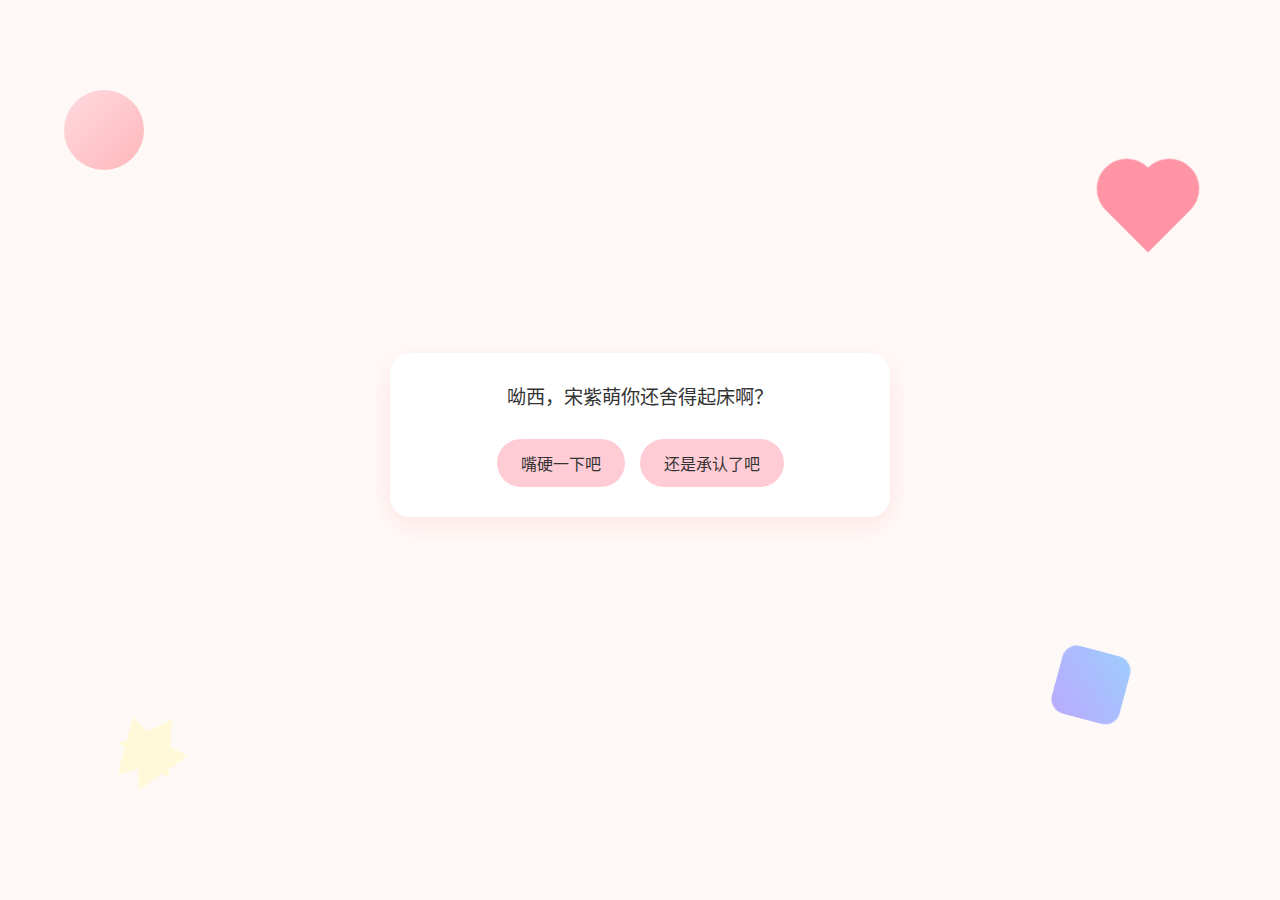
<file: 4.HTML>
<!DOCTYPE html>
<html lang="zh-CN">
<head>
    <meta charset="UTF-8">
    <meta name="viewport" content="width=device-width, initial-scale=1.0">
    <title>去你丫的日安</title>
    <style>
        * {
            margin: 0;
            padding: 0;
            box-sizing: border-box;
            font-family: "Arial Rounded MT Bold", "Microsoft YaHei", sans-serif;
        }

        body {
            background-color: #fef9f7;
            min-height: 100vh;
            display: flex;
            flex-direction: column;
            align-items: center;
            justify-content: center;
            padding: 20px;
        }

        /* 可爱装饰图形 */
        .decor {
            position: fixed;
            z-index: 0;
            opacity: 0.7;
        }

        .circle1 {
            top: 10%;
            left: 5%;
            width: 80px;
            height: 80px;
            border-radius: 50%;
            background: linear-gradient(135deg, #ffccd5, #ff9a9e);
        }

        .heart {
            top: 20%;
            right: 8%;
            width: 60px;
            height: 60px;
            background: #ff6b81;
            transform: rotate(45deg);
        }

        .heart::before, .heart::after {
            content: "";
            width: 60px;
            height: 60px;
            background: #ff6b81;
            border-radius: 50%;
            position: absolute;
        }

        .heart::before {
            top: -30px;
            left: 0;
        }

        .heart::after {
            top: 0;
            left: -30px;
        }

        .star {
            bottom: 15%;
            left: 10%;
            width: 0;
            height: 0;
            border-left: 30px solid transparent;
            border-right: 30px solid transparent;
            border-bottom: 50px solid #fffacd;
            transform: rotate(35deg);
        }

        .star::before, .star::after {
            content: "";
            position: absolute;
            width: 0;
            height: 0;
            border-left: 30px solid transparent;
            border-right: 30px solid transparent;
            border-bottom: 50px solid #fffacd;
        }

        .star::before {
            transform: rotate(-70deg);
            top: 15px;
            left: -30px;
        }

        .star::after {
            transform: rotate(70deg);
            top: 15px;
            left: -30px;
        }

        .square {
            bottom: 20%;
            right: 12%;
            width: 70px;
            height: 70px;
            background: linear-gradient(45deg, #9c88ff, #74b9ff);
            border-radius: 15px;
            transform: rotate(15deg);
        }

        /* 对话容器 */
        .dialog-container {
            position: relative;
            z-index: 1;
            background: #ffffff;
            padding: 30px;
            border-radius: 20px;
            box-shadow: 0 8px 24px rgba(255, 154, 158, 0.2);
            max-width: 500px;
            width: 100%;
            text-align: center;
            margin-bottom: 30px;
        }

        .dialog-text {
            font-size: 1.2rem;
            color: #333;
            margin-bottom: 25px;
            line-height: 1.6;
        }

        /* 选项按钮 */
        .options {
            display: flex;
            gap: 15px;
            justify-content: center;
            flex-wrap: wrap;
        }

        .option-btn {
            padding: 12px 24px;
            border: none;
            border-radius: 30px;
            background-color: #ffccd5;
            color: #333;
            font-size: 1rem;
            cursor: pointer;
            transition: all 0.3s ease;
        }

        .option-btn:hover {
            background-color: #ffb6c1;
            transform: translateY(-2px);
            box-shadow: 0 4px 8px rgba(255, 182, 193, 0.3);
        }

        /* 滑稽人物图形 */
        .funny-character {
            position: relative;
            z-index: 1;
            width: 200px;
            height: 250px;
            margin-bottom: 20px;
            display: none;
        }

        .head {
            width: 150px;
            height: 150px;
            border-radius: 50%;
            background: #ffd700;
            position: absolute;
            top: 20px;
            left: 25px;
            box-shadow: 0 4px 8px rgba(255, 215, 0, 0.3);
        }

        .eye-left, .eye-right {
            width: 30px;
            height: 40px;
            border-radius: 50%;
            background: #fff;
            position: absolute;
            top: 40px;
        }

        .eye-left {
            left: 35px;
        }

        .eye-right {
            right: 35px;
        }

        .pupil {
            width: 15px;
            height: 20px;
            border-radius: 50%;
            background: #333;
            position: absolute;
            top: 10px;
            left: 7px;
        }

        .mouth {
            width: 80px;
            height: 40px;
            border-bottom: 8px solid #333;
            border-radius: 0 0 50% 50%;
            position: absolute;
            top: 90px;
            left: 35px;
        }

        .cheek-left, .cheek-right {
            width: 40px;
            height: 20px;
            border-radius: 50%;
            background: #ff9a9e;
            position: absolute;
            top: 80px;
            opacity: 0.7;
        }

        .cheek-left {
            left: 15px;
        }

        .cheek-right {
            right: 15px;
        }

        /* 最后文字 */
        .final-text {
            position: relative;
            z-index: 1;
            font-size: 1.2rem;
            color: #555;
            text-align: center;
            font-weight: 500;
            display: none;
        }

        /* 游戏选项 */
        .game-option {
            text-align: center;
            margin-top: 20px;
            display: none;
        }

        /* 响应式调整 */
        @media (max-width: 480px) {
            .dialog-text {
                font-size: 1rem;
            }

            .option-btn {
                padding: 10px 20px;
                font-size: 0.9rem;
            }

            .funny-character {
                width: 160px;
                height: 200px;
            }

            .head {
                width: 120px;
                height: 120px;
                left: 20px;
            }

            .eye-left, .eye-right {
                width: 25px;
                height: 35px;
                top: 35px;
            }

            .eye-left {
                left: 25px;
            }

            .eye-right {
                right: 25px;
            }

            .pupil {
                width: 12px;
                height: 18px;
                left: 6px;
            }

            .mouth {
                width: 60px;
                height: 30px;
                top: 75px;
                left: 30px;
            }

            .cheek-left, .cheek-right {
                width: 35px;
                height: 18px;
                top: 65px;
            }

            .final-text {
                font-size: 1rem;
                padding: 0 10px;
            }
        }
    </style>
</head>
<body>
    <!-- 可爱装饰图形 -->
    <div class="decor circle1"></div>
    <div class="decor heart"></div>
    <div class="decor star"></div>
    <div class="decor square"></div>

    <!-- 对话容器 -->
    <div class="dialog-container" id="dialogContainer">
        <div class="dialog-text" id="dialogText">呦西，宋紫萌你还舍得起床啊？</div>
        <div class="options" id="options">
            <button class="option-btn" onclick="nextDialog(1)">嘴硬一下吧</button>
            <button class="option-btn" onclick="nextDialog(1)">还是承认了吧</button>
        </div>
    </div>

    <!-- 滑稽人物图形 -->
    <div class="funny-character" id="funnyCharacter">
        <div class="head">
            <div class="eye-left">
                <div class="pupil"></div>
            </div>
            <div class="eye-right">
                <div class="pupil"></div>
            </div>
            <div class="mouth"></div>
            <div class="cheek-left"></div>
            <div class="cheek-right"></div>
        </div>
    </div>

    <!-- 最后文字 -->
    <div class="final-text" id="finalText">新的完美一天你想好决定要做什么了吗</div>

    <!-- 游戏选项 -->
    <div class="game-option" id="gameOption">
        <button class="option-btn" onclick="window.location.href='https://zxc663.github.io/ThirteenXino/1.HTML'">去玩玩小游戏吧</button>
    </div>

    <script>
        // 对话内容数组
        const dialogs = [
            { text: "没事哒，我不会嘲笑你的", option: "好（你猜我到底笑不笑）" },
            { text: "今天也要好好的", option: "好（今天真的好吗？反正我不好）" },
            { text: "要开心哟", option: "好" },
            { text: "嘻嘻", option: "不嘻嘻" }
        ];

        let currentDialogIndex = 0;

        // 切换到下一个对话
        function nextDialog(targetIndex) {
            // 第一个问题后，进入预设对话流程
            if (targetIndex === 1) {
                updateDialog(dialogs[currentDialogIndex]);
            } else {
                // 后续对话点击后，切换到下一个
                currentDialogIndex++;
                if (currentDialogIndex < dialogs.length) {
                    updateDialog(dialogs[currentDialogIndex]);
                } else {
                    // 所有对话结束，显示人物、文字和游戏选项
                    document.getElementById("dialogContainer").style.display = "none";
                    document.getElementById("funnyCharacter").style.display = "block";
                    document.getElementById("finalText").style.display = "block";
                    document.getElementById("gameOption").style.display = "block";
                }
            }
        }

        // 更新对话内容和选项
        function updateDialog(dialog) {
            const dialogText = document.getElementById("dialogText");
            const options = document.getElementById("options");

            dialogText.textContent = dialog.text;
            // 清空原有选项，添加新选项
            options.innerHTML = `<button class="option-btn" onclick="nextDialog(2)">${dialog.option}</button>`;
        }
    </script>
</body>
</html>
</file>
<file: styles.css>
* {
    margin: 0;
    padding: 0;
    box-sizing: border-box;
}

body {
    font-family: 'Microsoft YaHei', sans-serif;
    background-color: #f5f5f5;
    color: #333;
    line-height: 1.6;
}

.container {
    max-width: 1000px;
    margin: 0 auto;
    padding: 20px;
}

header {
    text-align: center;
    margin-bottom: 40px;
}

.profile-image {
    margin: 20px 0;
}

#avatar {
    width: 200px;
    height: 200px;
    border-radius: 50%;
    object-fit: cover;
}

section {
    background-color: white;
    padding: 20px;
    margin-bottom: 20px;
    border-radius: 8px;
    box-shadow: 0 2px 4px rgba(0,0,0,0.1);
}

h1 {
    color: #2c3e50;
    font-size: 2.5em;
    margin-bottom: 20px;
}

h2 {
    color: #3498db;
    margin-bottom: 15px;
    padding-bottom: 10px;
    border-bottom: 2px solid #3498db;
}

.info-content {
    padding: 10px;
}

.info-content p {
    margin-bottom: 10px;
}

.contact {
    background-color: #f8f9fa;
}
</file>
